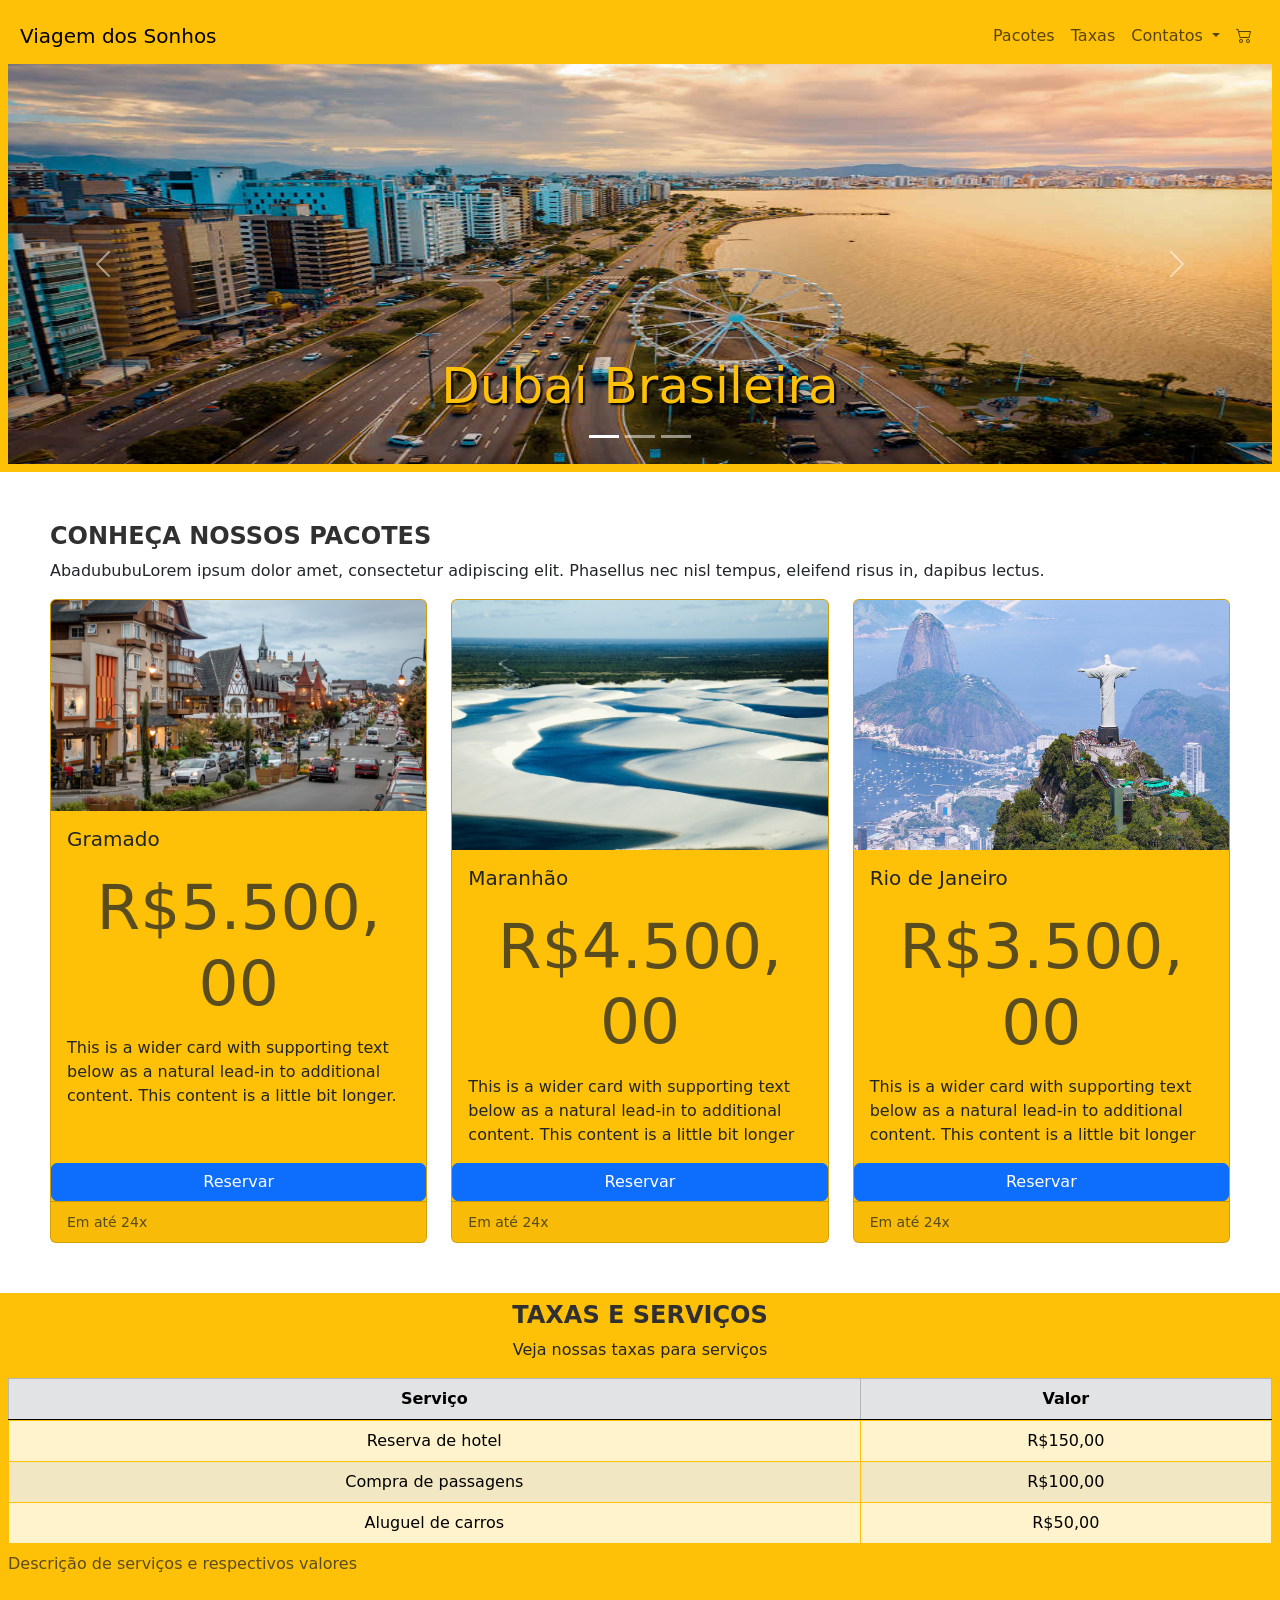
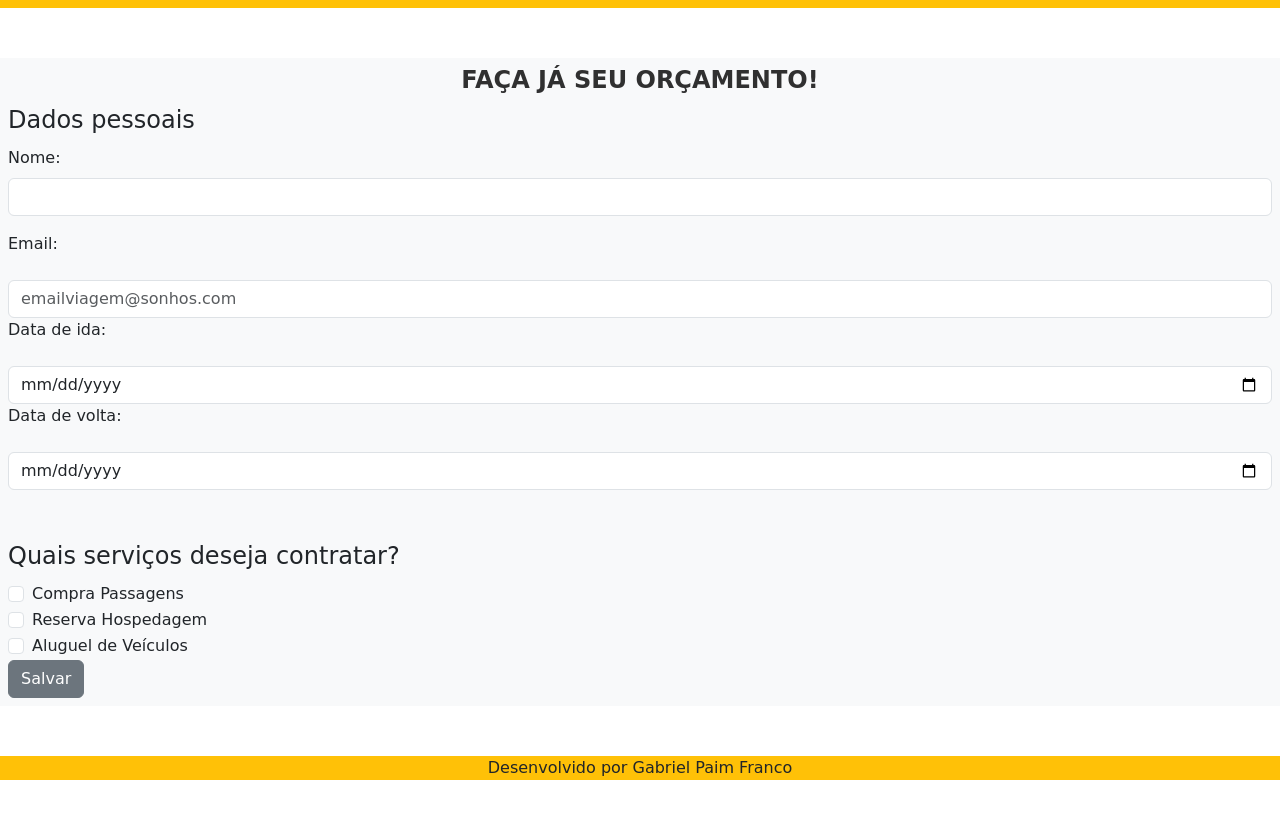
<file: Index.html>
<!DOCTYPE html>
<html lang="pt-BR">
<head>
    <meta charset="UTF-8">
    <meta name="viewport" content="width=device-width, initial-scale=1.0">
    <link href="https://cdn.jsdelivr.net/npm/bootstrap@5.3.3/dist/css/bootstrap.min.css" rel="stylesheet" integrity="sha384-QWTKZyjpPEjISv5WaRU9OFeRpok6YctnYmDr5pNlyT2bRjXh0JMhjY6hW+ALEwIH" crossorigin="anonymous">
    <link rel="stylesheet" href="https://cdn.jsdelivr.net/npm/bootstrap-icons@1.11.3/font/bootstrap-icons.min.css">
    <link rel="stylesheet" href="style.css">
    <title>Viagem dos Sonhos</title>
</head>
<body>
    <header class="container-fluid p-2 bg-warning text-center">
        <nav class="navbar navbar-expand-lg bg-warning">
            <div class="container-fluid">
              <a class="navbar-brand" href="#">Viagem dos Sonhos</a>
              <button class="navbar-toggler" type="button" data-bs-toggle="collapse" data-bs-target="#navbarSupportedContent" aria-controls="navbarSupportedContent" aria-expanded="false" aria-label="Toggle navigation">
                <span class="navbar-toggler-icon"></span>
              </button>
              <div class="collapse navbar-collapse justify-content-end bg-warning" id="navbarSupportedContent">
                <ul class="navbar-nav">
                  <li class="nav-item">
                    <a class="nav-link" aria-current="page" href="#">Pacotes</a>
                  </li>
                  <li class="nav-item">
                    <a class="nav-link" href="#">Taxas</a>
                  </li>
                  <li class="nav-item dropdown">
                    <a class="nav-link dropdown-toggle" href="#" role="button" data-bs-toggle="dropdown" aria-expanded="false">
                      Contatos
                    </a>
                    <ul class="dropdown-menu">
                      <li><a class="dropdown-item" href="#">Action</a></li>
                      <li><a class="dropdown-item" href="#">Another action</a></li>
                      <li><hr class="dropdown-divider"></li>
                      <li><a class="dropdown-item" href="#">Something else here</a></li>
                    </ul>
                  </li> 
                  <li class="nav.item">
                    <a class="nav-link" href="#"><i class="bi bi-cart2"></i></a>
                  </li>                 
                </ul>
              </div>
            </div>
          </nav>

          <div id="carouselExampleCaptions" class="carousel slide" data-bs-ride="false">
            <div class="carousel-indicators">
              <button type="button" data-bs-target="#carouselExampleCaptions" data-bs-slide-to="0" class="active" aria-current="true" aria-label="Slide 1"></button>
              <button type="button" data-bs-target="#carouselExampleCaptions" data-bs-slide-to="1" aria-label="Slide 2"></button>
              <button type="button" data-bs-target="#carouselExampleCaptions" data-bs-slide-to="2" aria-label="Slide 3"></button>
            </div>
            <div class="carousel-inner">
              <div class="carousel-item active">
                <img src="Imagens/Carousel/Floripa.jpg" class="d-block w-100"  alt="...">
                <div class="carousel-caption d-none d-md-block">
                  <h5>Dubai Brasileira</h5>
                </div>
              </div>
              <div class="carousel-item">
                <img src="Imagens/Carousel/Foz.jpg" class="d-block w-100"  alt="...">
                <div class="carousel-caption d-none d-md-block">
                  <h5>De norte a Sul</h5>             
                </div>
              </div>
              <div class="carousel-item">
                <img src="Imagens/Carousel/Pampa.webp" class="d-block w-100" alt="...">
                <div class="carousel-caption d-none d-md-block">
                  <h5>Venha conhecer o Brasil</h5>
                </div>
              </div>
            </div>
            <button class="carousel-control-prev" type="button" data-bs-target="#carouselExampleCaptions" data-bs-slide="prev">
              <span class="carousel-control-prev-icon" aria-hidden="true"></span>
              <span class="visually-hidden">Previous</span>
            </button>
            <button class="carousel-control-next" type="button" data-bs-target="#carouselExampleCaptions" data-bs-slide="next">
              <span class="carousel-control-next-icon" aria-hidden="true"></span>
              <span class="visually-hidden">Next</span>
            </button>
          </div>
    </header>
    <section id="container-fluid bg-light text-center p-2">
   <h2>Conheça nossos pacotes</h2>
    <p> 
        AbadububuLorem ipsum dolor  amet, consectetur adipiscing elit. Phasellus nec nisl tempus, eleifend risus in, dapibus lectus.
    </p>   
       
    <div class="row row-cols-1 row-cols-md-3 g-4">
        <div class="col">
          <div class="card h-100 bg-warning">
            <img src="Imagens/Gramado.jpg" class="card-img-top" alt="...">
            <div class="card-body">
              <h5 class="card-title">Gramado</h5>
              <h1 class="card-subtitle text-muted">R$5.500,00</h1>
              <p class="card-text">This is a wider card with supporting text below as a natural lead-in to additional content. This content is a little bit longer.</p>
            </div>
            <a href="#" class="btn btn-primary" data-bs-toggle="modal" data-bs-target="#exampleModal">Reservar</a>
            <div class="card-footer">
              <small class="text-body-secondary">Em até 24x</small>
            </div>
          </div>
        </div>
        <div class="col">
          <div class="card h-100  bg-warning">
            <img src="Imagens/Maranhão.jpg" class="card-img-top" alt="...">
            <div class="card-body">
              <h5 class="card-title">Maranhão</h5>
              <h1 class="card-subtitle text-muted">R$4.500,00</h1>
              <p class="card-text">This is a wider card with supporting text below as a natural lead-in to additional content. This content is a little bit longer</p>
            </div>
            <a href="#" class="btn btn-primary" data-bs-toggle="modal" data-bs-target="#exampleModal">Reservar</a>
            <div class="card-footer">
              <small class="text-body-secondary">Em até 24x</small>
            </div>
          </div>
        </div>
        <div class="col">
          <div class="card h-100 bg-warning">
            <img src="Imagens/Rio de Janeiro.jpeg" class="card-img-top" alt="...">
            <div class="card-body">
              <h5 class="card-title">Rio de Janeiro</h5>
              <h1 class="card-subtitle text-muted">R$3.500,00</h1>
              <p class="card-text">This is a wider card with supporting text below as a natural lead-in to additional content. This content is a little bit longer</p>
            </div>
            <a href="#" class="btn btn-primary" data-bs-toggle="modal" data-bs-target="#exampleModal">Reservar</a>
            <div class="card-footer">
              <small class="text-body-secondary">Em até 24x</small>
            </div>
          </div>
        </div>
      </div>
   
</section>
<section class="container-fluid bg-warning text-center p-2">
    <h2>Taxas e serviços</h2>
<p>Veja nossas taxas para serviços</p>
    <table class="table table-warning table-striped table-hover table-bordered border-warning">
        <caption>Descrição de serviços e respectivos valores</caption>
        <thead class="table-secondary">
                <tr>
                    <th>Serviço</th>
                    <th> Valor</th>
                </tr>
        </thead>
        <tbody class="table-group-divider">
            <tr>
                <tr>
                    <td>   Reserva de hotel</td>
                    <td> R$150,00</td>
                </tr>
                <tr>
                    <td>Compra de passagens</td>
                    <td>R$100,00</td>
                </tr>
                <tr>
                    <td>Aluguel de carros</td>
                    <td>R$50,00</td>
                </tr>
        </tbody>
        </table>
</section>
<section class="container-fluid bg-light p-2">
        <h2 class="text-center">Faça já seu orçamento!</h2>
            <form method="get" action="">
                <Fieldset>
                    <Legend>Dados pessoais</Legend>
                    <div class="mb-3">
                       <label class="form-label" for="nome">
                            Nome:
                       </label> 
                    <input type="text" class="form-control" name="nome" id="nome">
                    </div>
                    <div class="mb-3">
                        <label class="form-label" for="email">
                            Email:
                        </label>
                    </div>                  
                    <input type="email" class="form-control" placeholder="emailviagem@sonhos.com" required name="email" id="email">                    
                    <div class="mb-3">
                        <label class="form-label" for="dataIda">
                            Data de ida:
                        </label>
                    </div>                  
                    <input type="date" class="form-control" name="dataIda" id="dataIda">
                    <div class="mb-3">
                        <label class="form-label" for="dataVolta" >
                            Data de volta:
                        </label>
                     </div>
                    <input type="date" class="form-control" name="dataVolta" id="dataVolta"><br><br>

                
                </Fieldset>

                <fieldset>
                    <legend>Quais serviços deseja contratar?</legend>
                   <div class="form-check">
                    <input type="checkbox" class="form-check-input" name="passagens" value="Passagens" id="comprasPassagens">
                    <Label class="form-check-label" for="comprasPassagens">
                        Compra Passagens
                    </Label >
                   </div>
                   <div class="form-check">
                    <input type="checkbox" class="form-check-input"  name="hospedagem" value="Hospedagem" id="reservaHospedagem">
                    <label class="form-check-label" for="reservaHospedagem">
                        Reserva Hospedagem
                    </label>
                   </div>
                  <div class="form-check">
                    <input type="checkbox" class="form-check-input" name="veiculos"  value="Veículo" id="aluguelVeiculos">
                    <label class="form-check-label" for="aluguelVeiculos">
                        Aluguel de Veículos
                    </label>
                  </div>
                   
                </fieldset>
            
        
            <button class="btn btn-secondary">Salvar</button>
        </form>
</section>

    <footer class="container-fluid bg-warning text-center">
    <p>Desenvolvido por Gabriel Paim Franco</p>
</footer>
<script src="https://cdn.jsdelivr.net/npm/bootstrap@5.3.3/dist/js/bootstrap.bundle.min.js" integrity="sha384-YvpcrYf0tY3lHB60NNkmXc5s9fDVZLESaAA55NDzOxhy9GkcIdslK1eN7N6jIeHz" crossorigin="anonymous"></script>
</body>

  <div class="modal fade" id="exampleModal" tabindex="-1" aria-labelledby="exampleModalLabel" aria-hidden="true">
    <div class="modal-dialog">
      <div class="modal-content">
        <div class="modal-header">
          <h5 class="modal-title" id="exampleModalLabel">Suas compras</h5>
          <button type="button" class="btn-close" data-bs-dismiss="modal" aria-label="Close"></button>
        </div>
        <div class="modal-body">
          Produto adicionado ao carrinho!
        </div>
        <div class="modal-footer">
          <button type="button" class="btn btn-info" data-bs-dismiss="modal">Continuar comprando</button>
          <a href="checkout.html" type="button" class="btn btn-success">Finalizar compra</a>
        </div>
      </div>
    </div>
  </div>

</html>
</file>
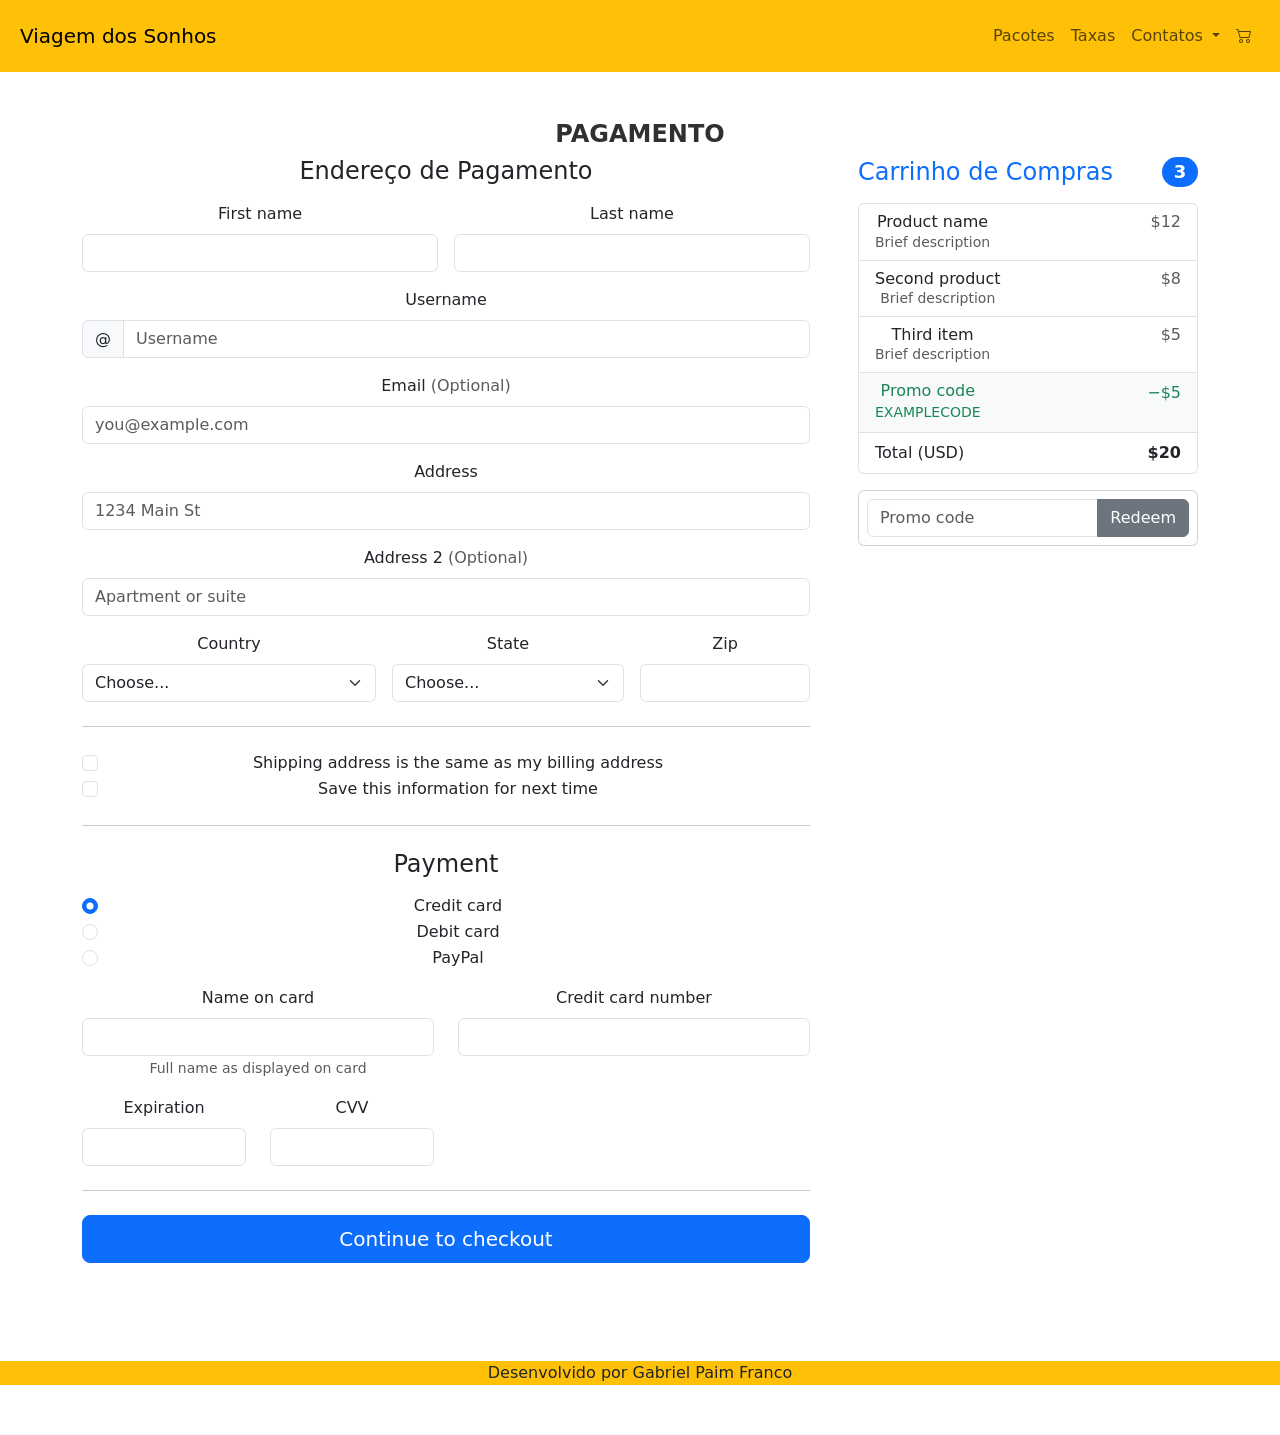
<file: checkout.html>
<!DOCTYPE html>
<html lang="pt-BR">
<head>
    <meta charset="UTF-8">
    <meta name="viewport" content="width=device-width, initial-scale=1.0">
    <link href="https://cdn.jsdelivr.net/npm/bootstrap@5.3.3/dist/css/bootstrap.min.css" rel="stylesheet" integrity="sha384-QWTKZyjpPEjISv5WaRU9OFeRpok6YctnYmDr5pNlyT2bRjXh0JMhjY6hW+ALEwIH" crossorigin="anonymous">
    <link rel="stylesheet" href="https://cdn.jsdelivr.net/npm/bootstrap-icons@1.11.3/font/bootstrap-icons.min.css">
    <link rel="stylesheet" href="style.css">
    <title>Viagem dos Sonhos</title>
</head>
<body>
    <header class="container-fluid p-2 bg-warning text-center">
        <nav class="navbar navbar-expand-lg bg-warning">
            <div class="container-fluid">
              <a class="navbar-brand" href="#">Viagem dos Sonhos</a>
              <button class="navbar-toggler" type="button" data-bs-toggle="collapse" data-bs-target="#navbarSupportedContent" aria-controls="navbarSupportedContent" aria-expanded="false" aria-label="Toggle navigation">
                <span class="navbar-toggler-icon"></span>
              </button>
              <div class="collapse navbar-collapse justify-content-end bg-warning" id="navbarSupportedContent">
                <ul class="navbar-nav">
                  <li class="nav-item">
                    <a class="nav-link" aria-current="page" href="#">Pacotes</a>
                  </li>
                  <li class="nav-item">
                    <a class="nav-link" href="#">Taxas</a>
                  </li>
                  <li class="nav-item dropdown">
                    <a class="nav-link dropdown-toggle" href="#" role="button" data-bs-toggle="dropdown" aria-expanded="false">
                      Contatos
                    </a>
                    <ul class="dropdown-menu">
                      <li><a class="dropdown-item" href="#">Action</a></li>
                      <li><a class="dropdown-item" href="#">Another action</a></li>
                      <li><hr class="dropdown-divider"></li>
                      <li><a class="dropdown-item" href="#">Something else here</a></li>
                    </ul>
                  </li>  
                  <li class="nav.item">
                    <a class="nav-link" href="#"><i class="bi bi-cart2"></i></a>
                  </li>     
                </ul>
              </div>
            </div>
          </nav>
</header>
          <main class="container">
            <div class="py-5 text-center">
              <h2>Pagamento</h2>
            
            <div class="row g-5">
              <div class="col-md-5 col-lg-4 order-md-last">
                <h4 class="d-flex justify-content-between align-items-center mb-3">
                  <span class="text-primary">Carrinho de Compras</span>
                  <span class="badge bg-primary rounded-pill">3</span>
                </h4>
                <ul class="list-group mb-3">
                  <li class="list-group-item d-flex justify-content-between lh-sm">
                    <div>
                      <h6 class="my-0">Product name</h6>
                      <small class="text-body-secondary">Brief description</small>
                    </div>
                    <span class="text-body-secondary">$12</span>
                  </li>
                  <li class="list-group-item d-flex justify-content-between lh-sm">
                    <div>
                      <h6 class="my-0">Second product</h6>
                      <small class="text-body-secondary">Brief description</small>
                    </div>
                    <span class="text-body-secondary">$8</span>
                  </li>
                  <li class="list-group-item d-flex justify-content-between lh-sm">
                    <div>
                      <h6 class="my-0">Third item</h6>
                      <small class="text-body-secondary">Brief description</small>
                    </div>
                    <span class="text-body-secondary">$5</span>
                  </li>
                  <li class="list-group-item d-flex justify-content-between bg-body-tertiary">
                    <div class="text-success">
                      <h6 class="my-0">Promo code</h6>
                      <small>EXAMPLECODE</small>
                    </div>
                    <span class="text-success">−$5</span>
                  </li>
                  <li class="list-group-item d-flex justify-content-between">
                    <span>Total (USD)</span>
                    <strong>$20</strong>
                  </li>
                </ul>
        
                <form class="card p-2">
                  <div class="input-group">
                    <input type="text" class="form-control" placeholder="Promo code">
                    <button type="submit" class="btn btn-secondary">Redeem</button>
                  </div>
                </form>
              </div>
              <div class="col-md-7 col-lg-8">
                <h4 class="mb-3">Endereço de Pagamento</h4>
                <form class="needs-validation" novalidate>
                  <div class="row g-3">
                    <div class="col-sm-6">
                      <label for="firstName" class="form-label">First name</label>
                      <input type="text" class="form-control" id="firstName" placeholder="" value="" required>
                      <div class="invalid-feedback">
                        Valid first name is required.
                      </div>
                    </div>
        
                    <div class="col-sm-6">
                      <label for="lastName" class="form-label">Last name</label>
                      <input type="text" class="form-control" id="lastName" placeholder="" value="" required>
                      <div class="invalid-feedback">
                        Valid last name is required.
                      </div>
                    </div>
        
                    <div class="col-12">
                      <label for="username" class="form-label">Username</label>
                      <div class="input-group has-validation">
                        <span class="input-group-text">@</span>
                        <input type="text" class="form-control" id="username" placeholder="Username" required>
                      <div class="invalid-feedback">
                          Your username is required.
                        </div>
                      </div>
                    </div>
        
                    <div class="col-12">
                      <label for="email" class="form-label">Email <span class="text-body-secondary">(Optional)</span></label>
                      <input type="email" class="form-control" id="email" placeholder="you@example.com">
                      <div class="invalid-feedback">
                        Please enter a valid email address for shipping updates.
                      </div>
                    </div>
        
                    <div class="col-12">
                      <label for="address" class="form-label">Address</label>
                      <input type="text" class="form-control" id="address" placeholder="1234 Main St" required>
                      <div class="invalid-feedback">
                        Please enter your shipping address.
                      </div>
                    </div>
        
                    <div class="col-12">
                      <label for="address2" class="form-label">Address 2 <span class="text-body-secondary">(Optional)</span></label>
                      <input type="text" class="form-control" id="address2" placeholder="Apartment or suite">
                    </div>
        
                    <div class="col-md-5">
                      <label for="country" class="form-label">Country</label>
                      <select class="form-select" id="country" required>
                        <option value="">Choose...</option>
                        <option>United States</option>
                      </select>
                      <div class="invalid-feedback">
                        Please select a valid country.
                      </div>
                    </div>
        
                    <div class="col-md-4">
                      <label for="state" class="form-label">State</label>
                      <select class="form-select" id="state" required>
                        <option value="">Choose...</option>
                        <option>California</option>
                      </select>
                      <div class="invalid-feedback">
                        Please provide a valid state.
                      </div>
                    </div>
        
                    <div class="col-md-3">
                      <label for="zip" class="form-label">Zip</label>
                      <input type="text" class="form-control" id="zip" placeholder="" required>
                      <div class="invalid-feedback">
                        Zip code required.
                      </div>
                    </div>
                  </div>
        
                  <hr class="my-4">
        
                  <div class="form-check">
                    <input type="checkbox" class="form-check-input" id="same-address">
                    <label class="form-check-label" for="same-address">Shipping address is the same as my billing address</label>
                  </div>
        
                  <div class="form-check">
                    <input type="checkbox" class="form-check-input" id="save-info">
                    <label class="form-check-label" for="save-info">Save this information for next time</label>
                  </div>
        
                  <hr class="my-4">
        
                  <h4 class="mb-3">Payment</h4>
        
                  <div class="my-3">
                    <div class="form-check">
                      <input id="credit" name="paymentMethod" type="radio" class="form-check-input" checked required>
                      <label class="form-check-label" for="credit">Credit card</label>
                    </div>
                    <div class="form-check">
                      <input id="debit" name="paymentMethod" type="radio" class="form-check-input" required>
                      <label class="form-check-label" for="debit">Debit card</label>
                    </div>
                    <div class="form-check">
                      <input id="paypal" name="paymentMethod" type="radio" class="form-check-input" required>
                      <label class="form-check-label" for="paypal">PayPal</label>
                    </div>
                  </div>
        
                  <div class="row gy-3">
                    <div class="col-md-6">
                      <label for="cc-name" class="form-label">Name on card</label>
                      <input type="text" class="form-control" id="cc-name" placeholder="" required>
                      <small class="text-body-secondary">Full name as displayed on card</small>
                      <div class="invalid-feedback">
                        Name on card is required
                      </div>
                    </div>
        
                    <div class="col-md-6">
                      <label for="cc-number" class="form-label">Credit card number</label>
                      <input type="text" class="form-control" id="cc-number" placeholder="" required>
                      <div class="invalid-feedback">
                        Credit card number is required
                      </div>
                    </div>
        
                    <div class="col-md-3">
                      <label for="cc-expiration" class="form-label">Expiration</label>
                      <input type="text" class="form-control" id="cc-expiration" placeholder="" required>
                      <div class="invalid-feedback">
                        Expiration date required
                      </div>
                    </div>
        
                    <div class="col-md-3">
                      <label for="cc-cvv" class="form-label">CVV</label>
                      <input type="text" class="form-control" id="cc-cvv" placeholder="" required>
                      <div class="invalid-feedback">
                        Security code required
                      </div>
                    </div>
                  </div>
        
                  <hr class="my-4">
        
                  <button class="w-100 btn btn-primary btn-lg" type="submit">Continue to checkout</button>
                </form>
              </div>
            </div>
          </main>
          
<footer class="container-fluid bg-warning text-center">
        <p>Desenvolvido por Gabriel Paim Franco</p>
 </footer>
<script src="https://cdn.jsdelivr.net/npm/bootstrap@5.3.3/dist/js/bootstrap.bundle.min.js" integrity="sha384-YvpcrYf0tY3lHB60NNkmXc5s9fDVZLESaAA55NDzOxhy9GkcIdslK1eN7N6jIeHz" crossorigin="anonymous"></script>
 </body>

        <div class="modal fade" id="exampleModal" tabindex="-1" aria-labelledby="exampleModalLabel" aria-hidden="true">
          <div class="modal-dialog">
            <div class="modal-content">
              <div class="modal-header">
                <h5 class="modal-title" id="exampleModalLabel">Suas compras</h5>
                <button type="button" class="btn-close" data-bs-dismiss="modal" aria-label="Close"></button>
              </div>
              <div class="modal-body">
                Produto adicionado ao carrinho!
              </div>
              <div class="modal-footer">
                <button type="button" class="btn btn-info" data-bs-dismiss="modal">Continuar comprando</button>
                <button type="button" class="btn btn-success">Finalizar compra</button>
              </div>
            </div>
          </div>
        </div>
      
      </html>
</file>
<file: style.css>
header{
    background-color: #f4511e;
    font-weight: 60px;
}

section, footer{
    margin: 50px;
}

h1{
    font-size: 63px;
    color: #303030;
    padding: 15px;
    color: white;
    text-align: center;
}

h2{
    font-size: 24px;
    text-transform: uppercase;
    color: #303030;
    font-weight: 600;
}

 
#carouselExampleCaptions img{
    max-height: 400px;
}

.carousel-caption h5{
    font-size: 50px ;
    color: #ffc107;
    text-shadow:  2px 2px 2px black;
}

.card img{
    max-height:330px;
}
</file>
